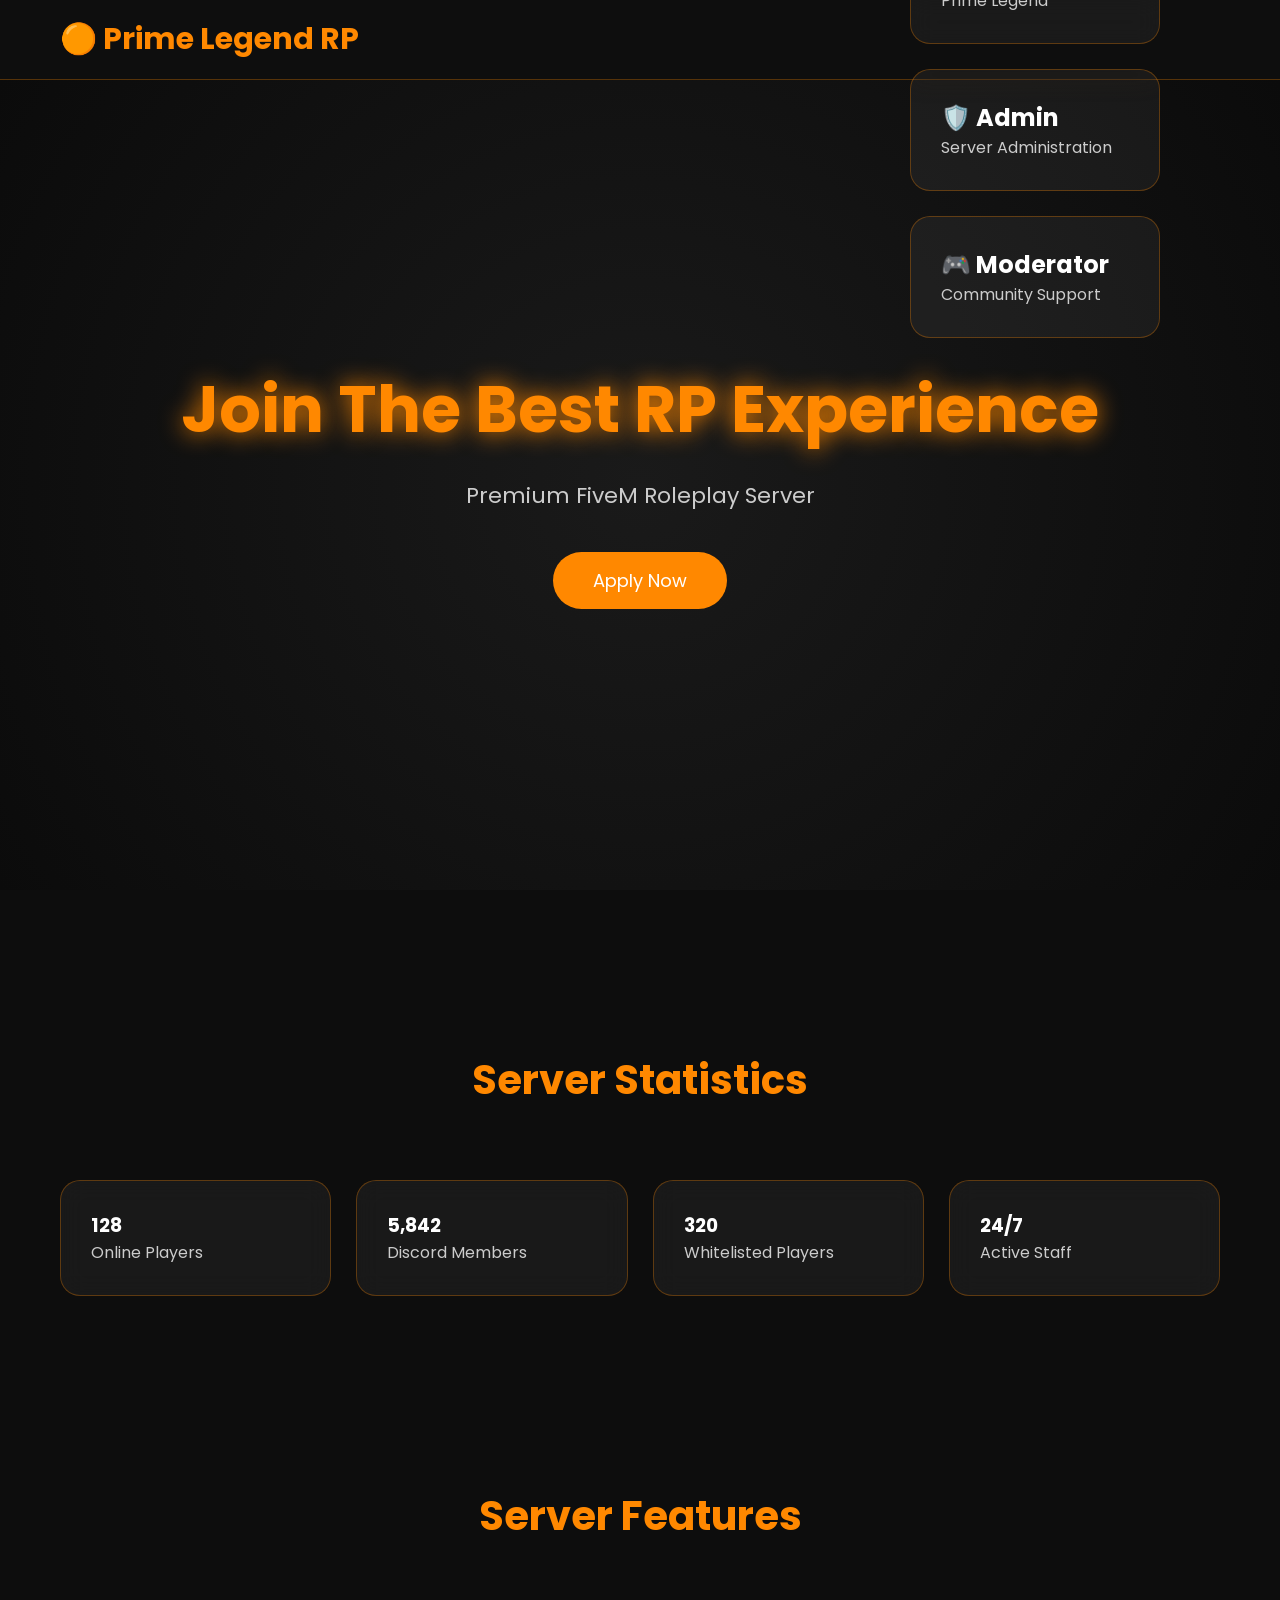
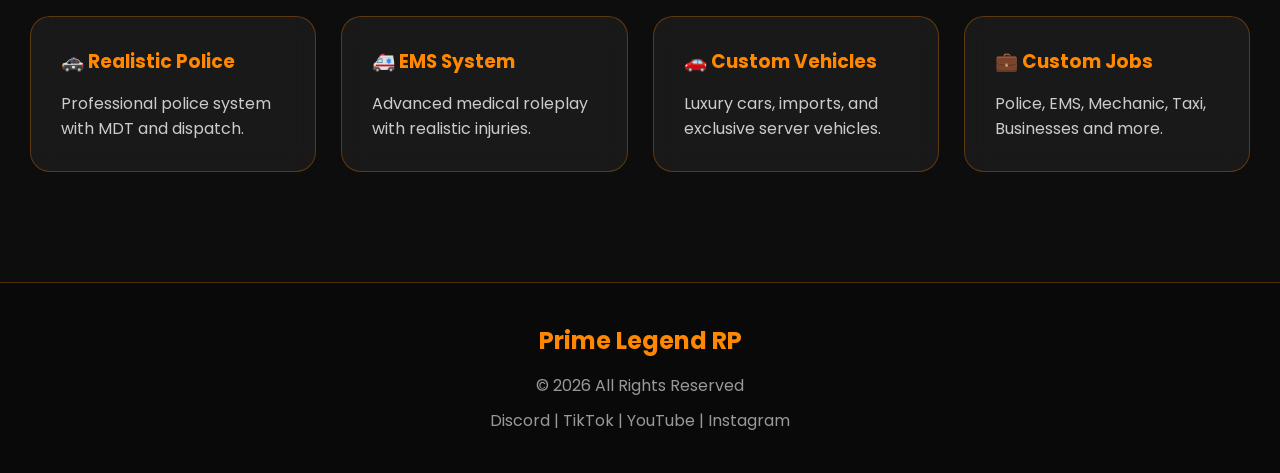
<file: index.html>
<!DOCTYPE html>
<html lang="en">

<head>

<meta charset="UTF-8">

<meta name="viewport" content="width=device-width, initial-scale=1.0">

<title>Prime Legend RP</title>

<link rel="stylesheet" href="style.css">

<link href="https://fonts.googleapis.com/css2?family=Poppins:wght@300;400;600;700;800&display=swap" rel="stylesheet">

</head>

<body>

<nav>

<div class="logo">

🟠 Prime Legend RP

</div>

<ul>

<li><a href="#">Home</a></li>

<li><a href="#">Rules</a></li>

<li><a href="#">Whitelist</a></li>

<li><a href="#">Discord</a></li>

<li><a href="#">Store</a></li>

<li><a href="#">Staff</a></li>
<section class="staff">

<h2 class="title">Meet Our Staff</h2>

<div class="cards">

<div class="card">
<h2>👑 Owner</h2>
<p>Prime Legend</p>
</div>

<div class="card">
<h2>🛡️ Admin</h2>
<p>Server Administration</p>
</div>

<div class="card">
<h2>🎮 Moderator</h2>
<p>Community Support</p>
</div>

</div>

</section>
</ul>

</nav>

<section class="hero">

<h1>Join The Best RP Experience</h1>

<p>

Premium FiveM Roleplay Server

</p>

<a href="whitelist.html" class="btn">

Apply Now

</a>

</section>
<section class="features">
<section class="stats">

<h2 class="title">Server Statistics</h2>

<div class="cards">

<div class="card">
<h1>128</h1>
<p>Online Players</p>
</div>

<div class="card">
<h1>5,842</h1>
<p>Discord Members</p>
</div>

<div class="card">
<h1>320</h1>
<p>Whitelisted Players</p>
</div>

<div class="card">
<h1>24/7</h1>
<p>Active Staff</p>
</div>

</div>

</section>
<h2 class="title">Server Features</h2>

<div class="cards">

<div class="card">
<h3>🚓 Realistic Police</h3>
<p>Professional police system with MDT and dispatch.</p>
</div>

<div class="card">
<h3>🚑 EMS System</h3>
<p>Advanced medical roleplay with realistic injuries.</p>
</div>

<div class="card">
<h3>🚗 Custom Vehicles</h3>
<p>Luxury cars, imports, and exclusive server vehicles.</p>
</div>

<div class="card">
<h3>💼 Custom Jobs</h3>
<p>Police, EMS, Mechanic, Taxi, Businesses and more.</p>
</div>

</div>

</section>
</body>
<footer>

<h2>Prime Legend RP</h2>

<p>© 2026 All Rights Reserved</p>

<p>
Discord |
TikTok |
YouTube |
Instagram
</p>

</footer>
</html>
</file>
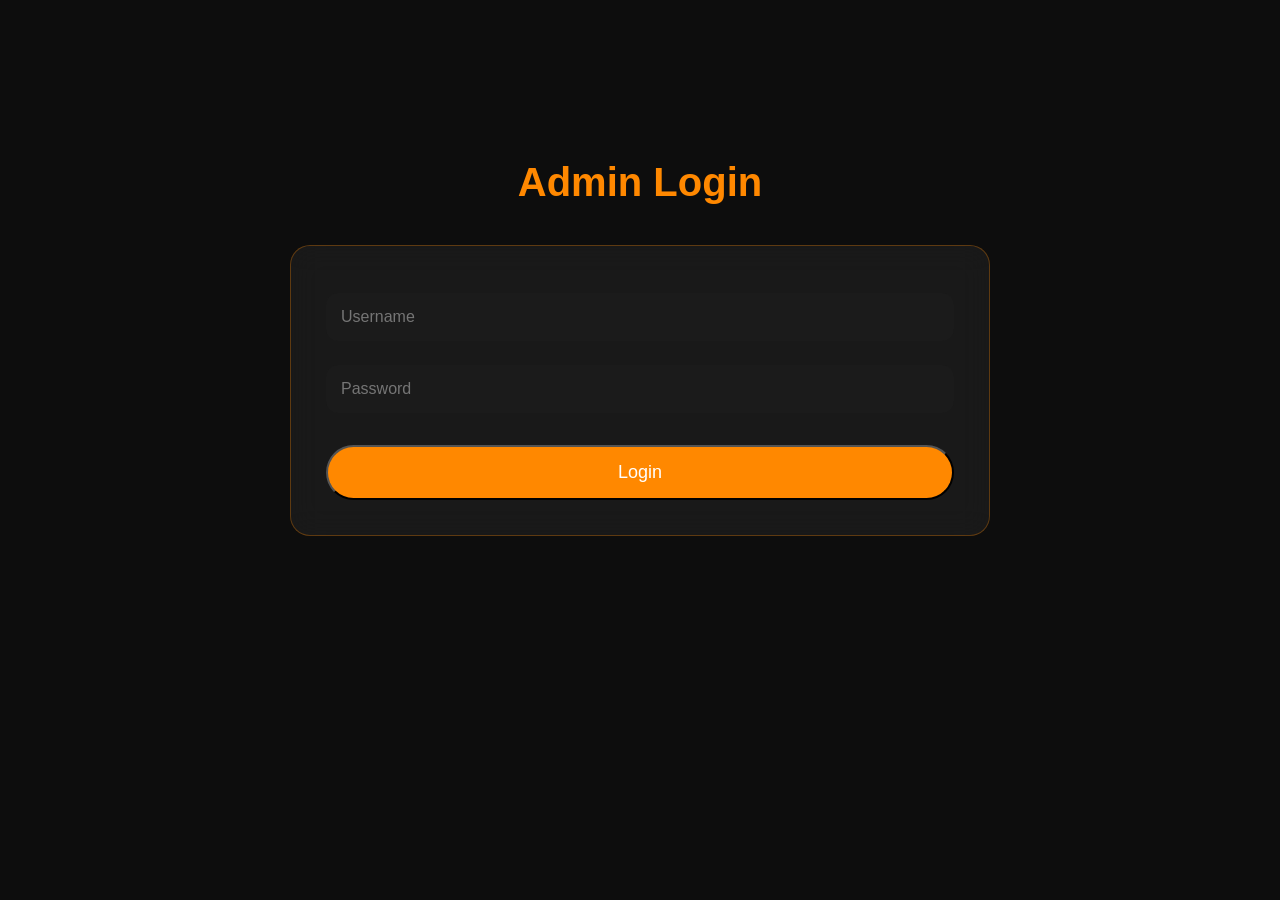
<file: admin.html>
<!DOCTYPE html>
<html lang="en">
<head>
<meta charset="UTF-8">
<meta name="viewport" content="width=device-width, initial-scale=1.0">
<title>Admin Login</title>

<link rel="stylesheet" href="style.css">

</head>

<body>

<section class="form-section">

<h1 class="title">Admin Login</h1>

<form class="glass-form" id="loginForm">

<input type="text" id="username" placeholder="Username" required>

<input type="password" id="password" placeholder="Password" required>

<button class="btn">Login</button>

</form>

</section>

<script src="script.js"></script>

</body>
</html>
</file>
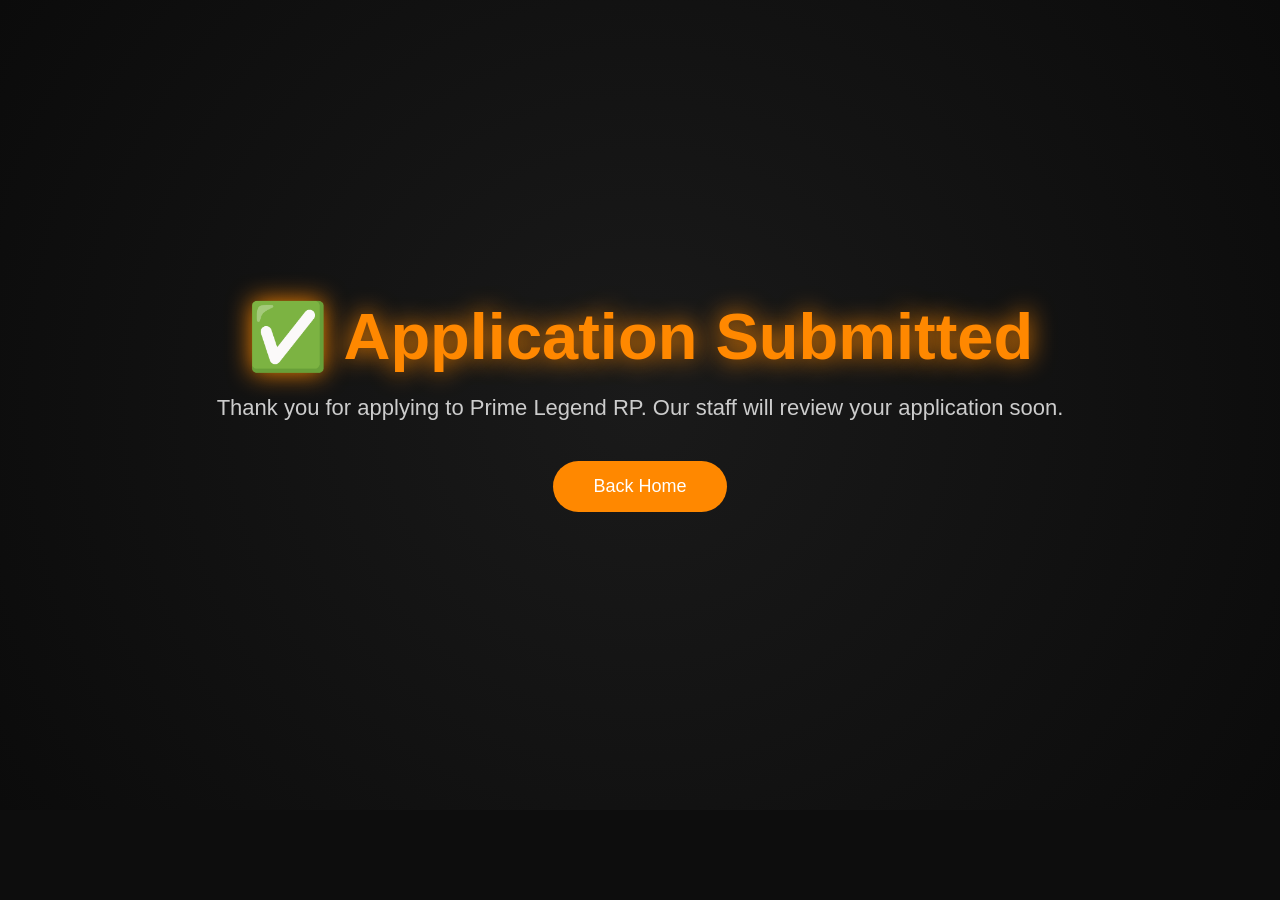
<file: success.html>
<!DOCTYPE html>
<html lang="en">
<head>

<meta charset="UTF-8">
<meta name="viewport" content="width=device-width, initial-scale=1.0">

<title>Success</title>

<link rel="stylesheet" href="style.css">

</head>
<body>

<section class="hero">

<h1>✅ Application Submitted</h1>

<p>

Thank you for applying to Prime Legend RP.

Our staff will review your application soon.

</p>

<a href="index.html" class="btn">

Back Home

</a>

</section>

<script src="script.js"></script>

</body>
</html>
</file>
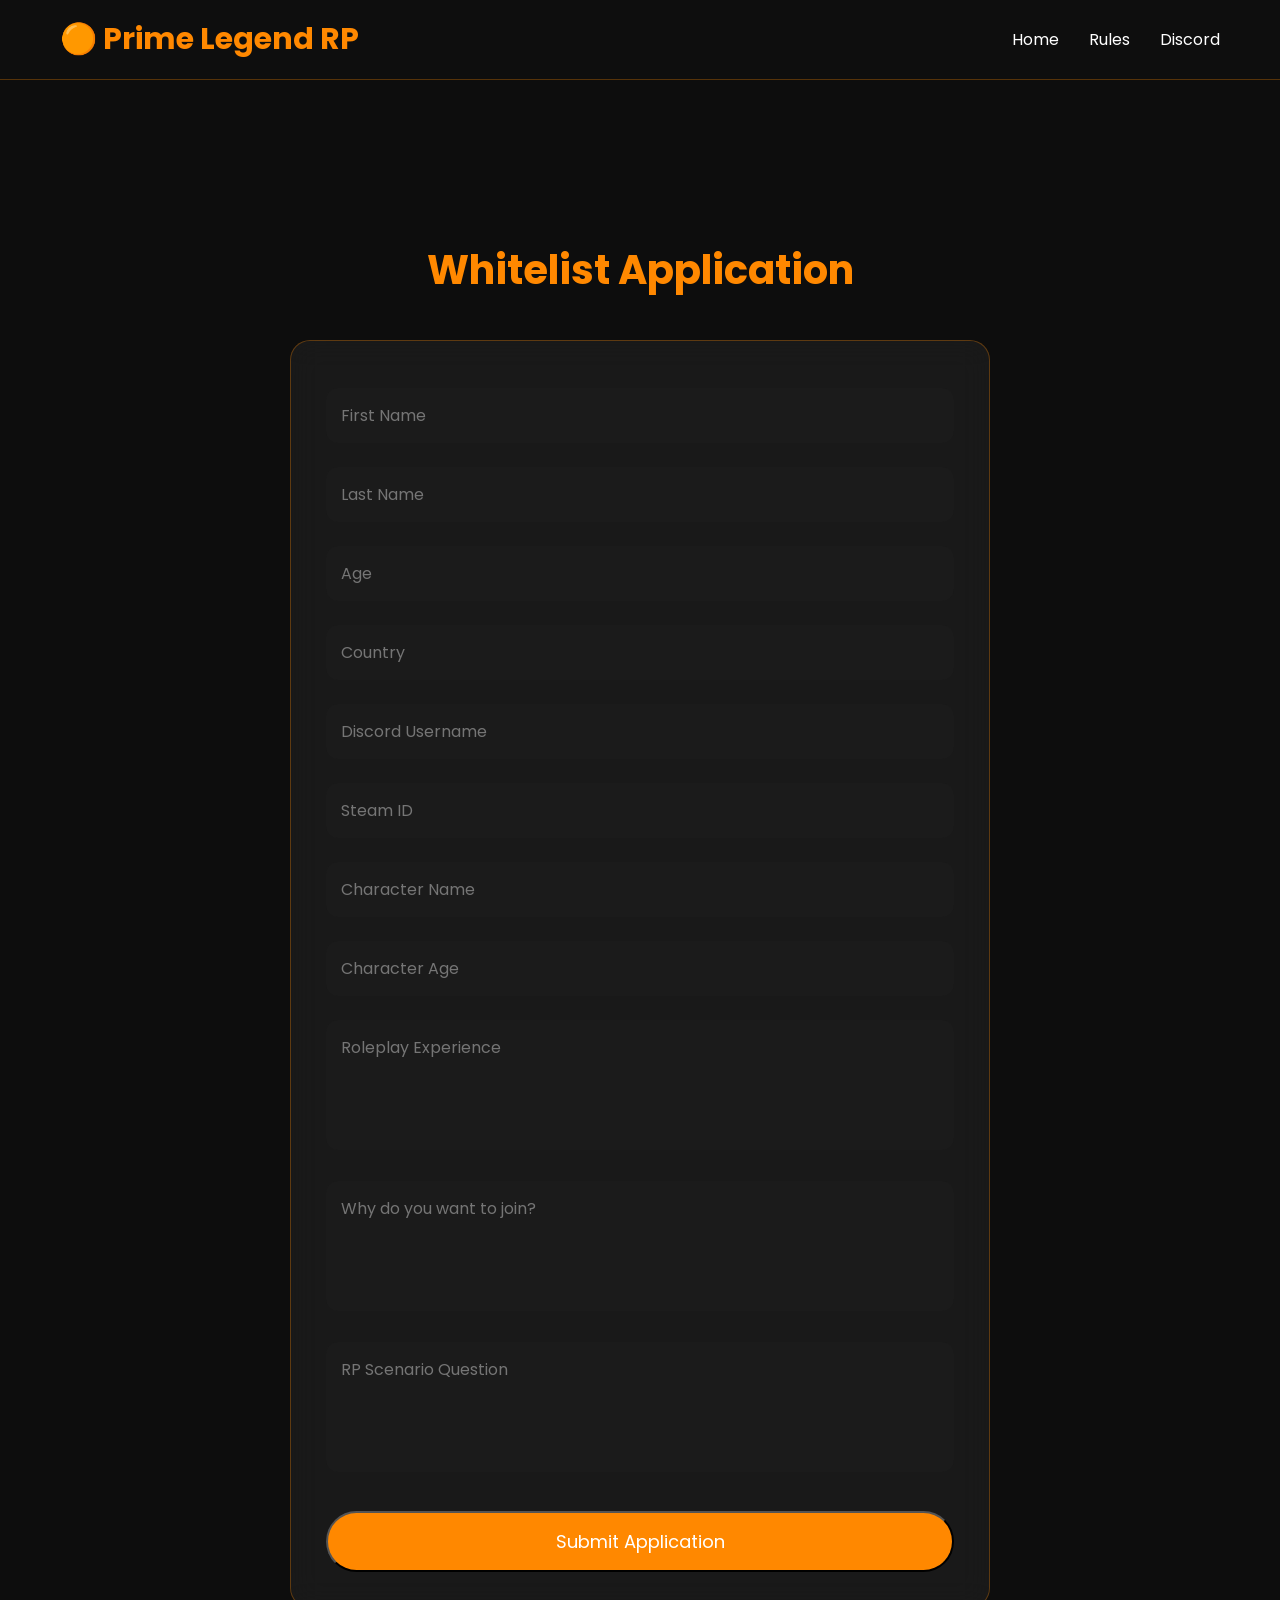
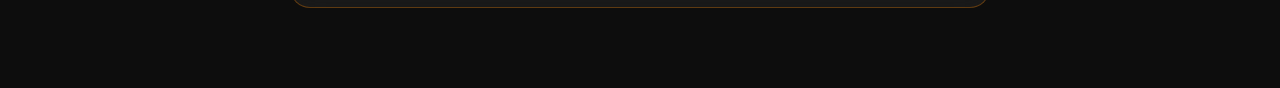
<file: whitelist.html>
<!DOCTYPE html>
<html lang="en">
<head>
<meta charset="UTF-8">
<meta name="viewport" content="width=device-width, initial-scale=1.0">
<title>Whitelist Application</title>

<link rel="stylesheet" href="style.css">

<link href="https://fonts.googleapis.com/css2?family=Poppins:wght@300;400;600;700&display=swap" rel="stylesheet">

</head>
<body>

<nav>

<div class="logo">🟠 Prime Legend RP</div>

<ul>

<li><a href="index.html">Home</a></li>

<li><a href="#">Rules</a></li>

<li><a href="#">Discord</a></li>

</ul>

</nav>

<section class="form-section">

<h1 class="title">

Whitelist Application

</h1>

<form class="glass-form">

<input type="text" placeholder="First Name" required>

<input type="text" placeholder="Last Name" required>

<input type="number" placeholder="Age" required>

<input type="text" placeholder="Country" required>

<input type="text" placeholder="Discord Username" required>

<input type="text" placeholder="Steam ID" required>

<input type="text" placeholder="Character Name" required>

<input type="number" placeholder="Character Age" required>

<textarea placeholder="Roleplay Experience"></textarea>

<textarea placeholder="Why do you want to join?"></textarea>

<textarea placeholder="RP Scenario Question"></textarea>

<button class="btn">

Submit Application

</button>

</form>

</section>

</body>
</html>
</file>
<file: style.css>
*{
    margin:0;
    padding:0;
    box-sizing:border-box;
    font-family:'Poppins',sans-serif;
}

body{
    background:#0d0d0d;
    color:#fff;
}

nav{
    width:100%;
    height:80px;
    display:flex;
    justify-content:space-between;
    align-items:center;
    padding:0 60px;
    background:rgba(15,15,15,.9);
    backdrop-filter:blur(15px);
    border-bottom:1px solid rgba(255,140,0,.3);
}

.logo{
    color:#ff8800;
    font-size:30px;
    font-weight:700;
}

nav ul{
    display:flex;
    list-style:none;
}

nav ul li{
    margin-left:30px;
}

nav ul li a{
    color:white;
    text-decoration:none;
    transition:.3s;
}

nav ul li a:hover{
    color:#ff8800;
}

.hero{
    height:90vh;
    display:flex;
    justify-content:center;
    align-items:center;
    flex-direction:column;
    text-align:center;
    background:radial-gradient(circle,#1a1a1a,#0b0b0b);
}

.hero h1{
    font-size:65px;
    color:#ff8800;
    text-shadow:0 0 25px #ff8800;
}

.hero p{
    margin-top:20px;
    font-size:22px;
    color:#ccc;
}

.btn{
    margin-top:40px;
    background:#ff8800;
    color:white;
    padding:15px 40px;
    border-radius:40px;
    text-decoration:none;
    font-size:18px;
    transition:.3s;
}

.btn:hover{
    transform:scale(1.05);
    box-shadow:0 0 30px #ff8800;
}
.title{
    text-align:center;
    font-size:40px;
    color:#ff8800;
    margin-top:80px;
    margin-bottom:40px;
}

.cards{
    display:grid;
    grid-template-columns:repeat(auto-fit,minmax(250px,1fr));
    gap:25px;
    padding:30px;
}

.card{
    background:rgba(255,255,255,.05);
    border:1px solid rgba(255,136,0,.3);
    backdrop-filter:blur(12px);
    border-radius:20px;
    padding:30px;
    transition:.3s;
}

.card:hover{
    transform:translateY(-10px);
    box-shadow:0 0 30px #ff8800;
}

.card h3{
    color:#ff8800;
    margin-bottom:15px;
}

.card p{
    color:#ccc;
}
.stats,
.staff,
.faq{
    padding:80px 30px;
}

footer{
    margin-top:80px;
    padding:40px;
    text-align:center;
    background:#090909;
    border-top:1px solid rgba(255,136,0,.3);
}

footer h2{
    color:#ff8800;
    margin-bottom:15px;
}

footer p{
    color:#999;
    margin-top:10px;
}
.form-section{
padding:80px 20px;
display:flex;
flex-direction:column;
align-items:center;
}

.glass-form{

width:90%;
max-width:700px;

background:rgba(255,255,255,.05);

backdrop-filter:blur(15px);

border:1px solid rgba(255,136,0,.3);

padding:35px;

border-radius:20px;

}

.glass-form input,
.glass-form textarea{

width:100%;

margin:12px 0;

padding:15px;

border:none;

outline:none;

border-radius:12px;

background:#1b1b1b;

color:white;

font-size:16px;

}

.glass-form textarea{

height:130px;

resize:none;

}

.glass-form button{

width:100%;

margin-top:20px;

}
</file>
